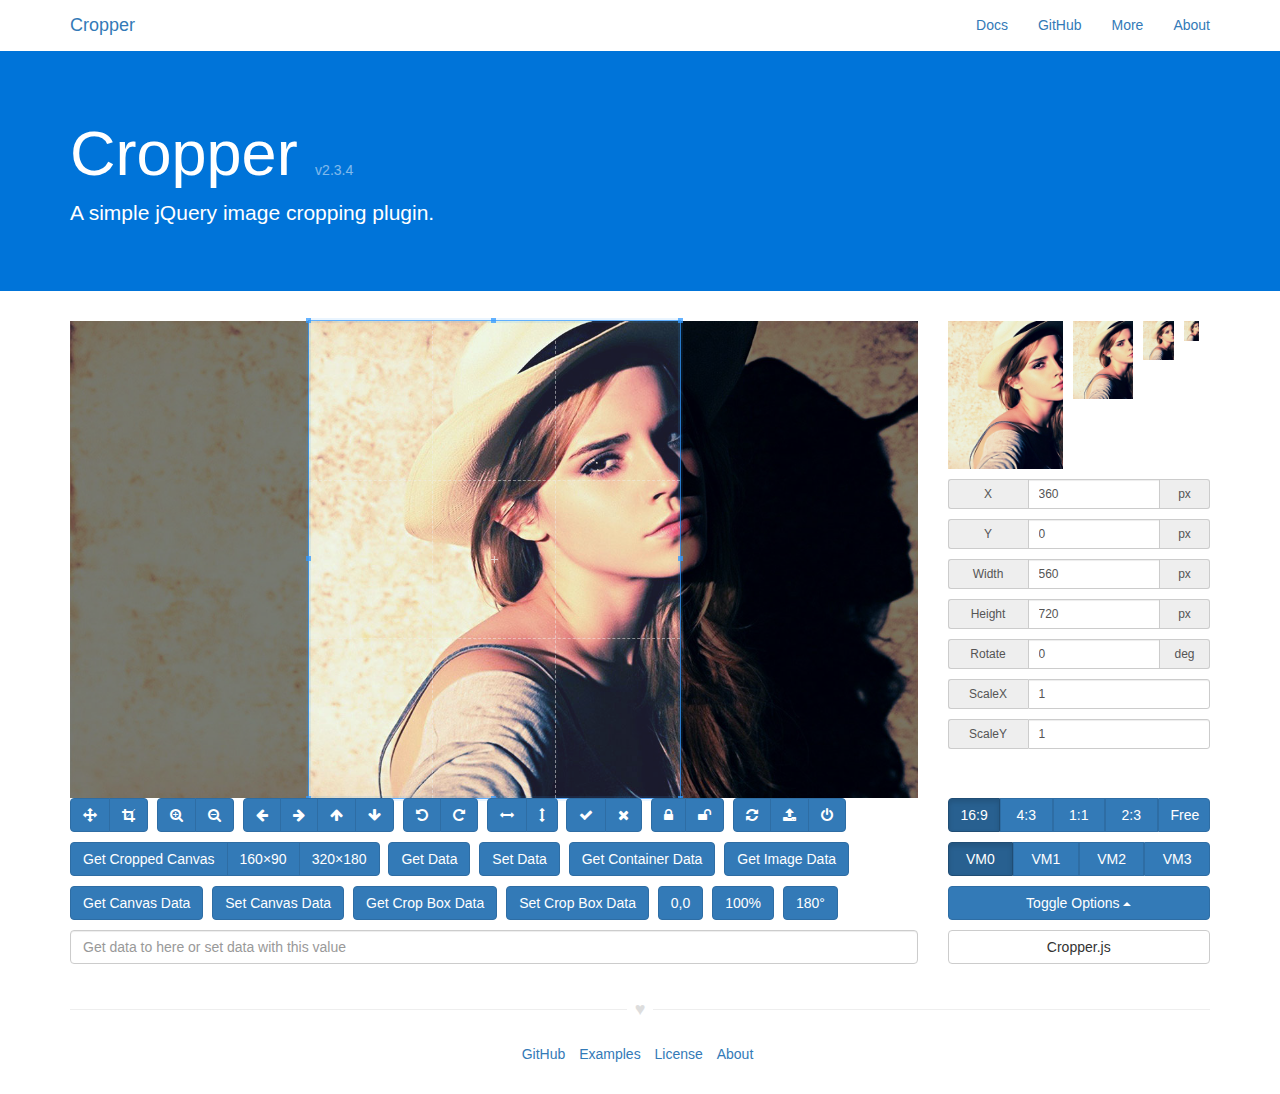
<file: Work/project-mycare/code_backup/MC-128 photo upload/cropper v2.3.4/index.html>
<!DOCTYPE html>
<html lang="en">
<head>
  <meta charset="utf-8">
  <meta http-equiv="x-ua-compatible" content="ie=edge">
  <meta name="viewport" content="width=device-width, initial-scale=1">
  <meta name="description" content="A simple jQuery image cropping plugin.">
  <meta name="keywords" content="HTML, CSS, JS, JavaScript, jQuery plugin, image cropping, image crop, image move, image zoom, image rotate, image scale, front-end, frontend, web development">
  <meta name="author" content="Fengyuan Chen">
  <title>Cropper</title>
  <link rel="stylesheet" href="https://maxcdn.bootstrapcdn.com/font-awesome/4.6.3/css/font-awesome.min.css">
  <link rel="stylesheet" href="https://maxcdn.bootstrapcdn.com/bootstrap/3.3.7/css/bootstrap.min.css">
  <link rel="stylesheet" href="css/cropper.min.css">
  <link rel="stylesheet" href="css/main.css">

  <!-- HTML5 shim and Respond.js for IE8 support of HTML5 elements and media queries -->
  <!--[if lt IE 9]>
    <script src="https://oss.maxcdn.com/html5shiv/3.7.2/html5shiv.min.js"></script>
    <script src="https://oss.maxcdn.com/respond/1.4.2/respond.min.js"></script>
  <![endif]-->
</head>
<body>
  <!--[if lt IE 8]>
    <p class="browserupgrade">You are using an <strong>outdated</strong> browser. Please <a href="http://browsehappy.com/">upgrade your browser</a> to improve your experience.</p>
  <![endif]-->

  <!-- Header -->
  <header class="navbar navbar-static-top docs-header" id="top">
    <div class="container">
      <div class="navbar-header">
        <button type="button" class="navbar-toggle" data-target="#navbar-collapse" data-toggle="collapse">
          <span class="sr-only">Toggle navigation</span>
          <span class="icon-bar"></span>
          <span class="icon-bar"></span>
          <span class="icon-bar"></span>
        </button>
        <a class="navbar-brand" href="./">Cropper</a>
      </div>
      <nav class="collapse navbar-collapse" id="navbar-collapse" role="navigation">
        <ul class="nav navbar-nav navbar-right">
          <li><a href="https://github.com/fengyuanchen/cropper/tree/v2.3.4/README.md">Docs</a></li>
          <li><a href="https://github.com/fengyuanchen/cropper">GitHub</a></li>
          <li><a href="https://fengyuanchen.github.io/">More</a></li>
          <li><a href="http://chenfengyuan.com">About</a></li>
        </ul>
      </nav>
    </div>
  </header>

  <!-- Jumbotron -->
  <div class="jumbotron docs-jumbotron">
    <div class="container">
      <h1>Cropper <small class="version">v2.3.4</small></h1>
      <p class="lead">A simple jQuery image cropping plugin.</p>
    </div>
  </div>

  <!-- Content -->
  <div class="container">
    <div class="row">
      <div class="col-md-9">
        <!-- <h3>Demo:</h3> -->
        <div id="img-container" class="img-container" >
          <img id="image" src="img/picture.jpg" alt="Picture" >
        </div>
      </div>
      <div class="col-md-3">
        <!-- <h3>Preview:</h3> -->
        <div class="docs-preview clearfix">
          <div class="img-preview preview-lg"></div>
          <div class="img-preview preview-md"></div>
          <div class="img-preview preview-sm"></div>
          <div class="img-preview preview-xs"></div>
        </div>

        <!-- <h3>Data:</h3> -->
        <div class="docs-data">
          <div class="input-group input-group-sm">
            <label class="input-group-addon" for="dataX">X</label>
            <input type="text" class="form-control" id="dataX" placeholder="x">
            <span class="input-group-addon">px</span>
          </div>
          <div class="input-group input-group-sm">
            <label class="input-group-addon" for="dataY">Y</label>
            <input type="text" class="form-control" id="dataY" placeholder="y">
            <span class="input-group-addon">px</span>
          </div>
          <div class="input-group input-group-sm">
            <label class="input-group-addon" for="dataWidth">Width</label>
            <input type="text" class="form-control" id="dataWidth" placeholder="width">
            <span class="input-group-addon">px</span>
          </div>
          <div class="input-group input-group-sm">
            <label class="input-group-addon" for="dataHeight">Height</label>
            <input type="text" class="form-control" id="dataHeight" placeholder="height">
            <span class="input-group-addon">px</span>
          </div>
          <div class="input-group input-group-sm">
            <label class="input-group-addon" for="dataRotate">Rotate</label>
            <input type="text" class="form-control" id="dataRotate" placeholder="rotate">
            <span class="input-group-addon">deg</span>
          </div>
          <div class="input-group input-group-sm">
            <label class="input-group-addon" for="dataScaleX">ScaleX</label>
            <input type="text" class="form-control" id="dataScaleX" placeholder="scaleX">
          </div>
          <div class="input-group input-group-sm">
            <label class="input-group-addon" for="dataScaleY">ScaleY</label>
            <input type="text" class="form-control" id="dataScaleY" placeholder="scaleY">
          </div>
        </div>
      </div>
    </div>
    <div class="row">
      <div class="col-md-9 docs-buttons">
        <!-- <h3>Toolbar:</h3> -->
        <div class="btn-group">
          <button type="button" class="btn btn-primary" data-method="setDragMode" data-option="move" title="Move">
            <span class="docs-tooltip" data-toggle="tooltip" title="$().cropper(&quot;setDragMode&quot;, &quot;move&quot;)">
              <span class="fa fa-arrows"></span>
            </span>
          </button>
          <button type="button" class="btn btn-primary" data-method="setDragMode" data-option="crop" title="Crop">
            <span class="docs-tooltip" data-toggle="tooltip" title="$().cropper(&quot;setDragMode&quot;, &quot;crop&quot;)">
              <span class="fa fa-crop"></span>
            </span>
          </button>
        </div>

        <div class="btn-group">
          <button type="button" class="btn btn-primary" data-method="zoom" data-option="0.1" title="Zoom In">
            <span class="docs-tooltip" data-toggle="tooltip" title="$().cropper(&quot;zoom&quot;, 0.1)">
              <span class="fa fa-search-plus"></span>
            </span>
          </button>
          <button type="button" class="btn btn-primary" data-method="zoom" data-option="-0.1" title="Zoom Out">
            <span class="docs-tooltip" data-toggle="tooltip" title="$().cropper(&quot;zoom&quot;, -0.1)">
              <span class="fa fa-search-minus"></span>
            </span>
          </button>
        </div>

        <div class="btn-group">
          <button type="button" class="btn btn-primary" data-method="move" data-option="-10" data-second-option="0" title="Move Left">
            <span class="docs-tooltip" data-toggle="tooltip" title="$().cropper(&quot;move&quot;, -10, 0)">
              <span class="fa fa-arrow-left"></span>
            </span>
          </button>
          <button type="button" class="btn btn-primary" data-method="move" data-option="10" data-second-option="0" title="Move Right">
            <span class="docs-tooltip" data-toggle="tooltip" title="$().cropper(&quot;move&quot;, 10, 0)">
              <span class="fa fa-arrow-right"></span>
            </span>
          </button>
          <button type="button" class="btn btn-primary" data-method="move" data-option="0" data-second-option="-10" title="Move Up">
            <span class="docs-tooltip" data-toggle="tooltip" title="$().cropper(&quot;move&quot;, 0, -10)">
              <span class="fa fa-arrow-up"></span>
            </span>
          </button>
          <button type="button" class="btn btn-primary" data-method="move" data-option="0" data-second-option="10" title="Move Down">
            <span class="docs-tooltip" data-toggle="tooltip" title="$().cropper(&quot;move&quot;, 0, 10)">
              <span class="fa fa-arrow-down"></span>
            </span>
          </button>
        </div>

        <div class="btn-group">
          <button type="button" class="btn btn-primary" data-method="rotate" data-option="-45" title="Rotate Left">
            <span class="docs-tooltip" data-toggle="tooltip" title="$().cropper(&quot;rotate&quot;, -45)">
              <span class="fa fa-rotate-left"></span>
            </span>
          </button>
          <button type="button" class="btn btn-primary" data-method="rotate" data-option="45" title="Rotate Right">
            <span class="docs-tooltip" data-toggle="tooltip" title="$().cropper(&quot;rotate&quot;, 45)">
              <span class="fa fa-rotate-right"></span>
            </span>
          </button>
        </div>

        <div class="btn-group">
          <button type="button" class="btn btn-primary" data-method="scaleX" data-option="-1" title="Flip Horizontal">
            <span class="docs-tooltip" data-toggle="tooltip" title="$().cropper(&quot;scaleX&quot;, -1)">
              <span class="fa fa-arrows-h"></span>
            </span>
          </button>
          <button type="button" class="btn btn-primary" data-method="scaleY" data-option="-1" title="Flip Vertical">
            <span class="docs-tooltip" data-toggle="tooltip" title="$().cropper(&quot;scaleY&quot;, -1)">
              <span class="fa fa-arrows-v"></span>
            </span>
          </button>
        </div>

        <div class="btn-group">
          <button type="button" class="btn btn-primary" data-method="crop" title="Crop">
            <span class="docs-tooltip" data-toggle="tooltip" title="$().cropper(&quot;crop&quot;)">
              <span class="fa fa-check"></span>
            </span>
          </button>
          <button type="button" class="btn btn-primary" data-method="clear" title="Clear">
            <span class="docs-tooltip" data-toggle="tooltip" title="$().cropper(&quot;clear&quot;)">
              <span class="fa fa-remove"></span>
            </span>
          </button>
        </div>

        <div class="btn-group">
          <button type="button" class="btn btn-primary" data-method="disable" title="Disable">
            <span class="docs-tooltip" data-toggle="tooltip" title="$().cropper(&quot;disable&quot;)">
              <span class="fa fa-lock"></span>
            </span>
          </button>
          <button type="button" class="btn btn-primary" data-method="enable" title="Enable">
            <span class="docs-tooltip" data-toggle="tooltip" title="$().cropper(&quot;enable&quot;)">
              <span class="fa fa-unlock"></span>
            </span>
          </button>
        </div>

        <div class="btn-group">
          <button type="button" class="btn btn-primary" data-method="reset" title="Reset">
            <span class="docs-tooltip" data-toggle="tooltip" title="$().cropper(&quot;reset&quot;)">
              <span class="fa fa-refresh"></span>
            </span>
          </button>
          <label class="btn btn-primary btn-upload" for="inputImage" title="Upload image file">
            <input type="file" class="sr-only" id="inputImage" name="file" accept=".jpg,.jpeg,.png,.gif,.bmp,.tiff">
            <span class="docs-tooltip" data-toggle="tooltip" title="Import image with Blob URLs">
              <span class="fa fa-upload"></span>
            </span>
          </label>
          <button type="button" class="btn btn-primary" data-method="destroy" title="Destroy">
            <span class="docs-tooltip" data-toggle="tooltip" title="$().cropper(&quot;destroy&quot;)">
              <span class="fa fa-power-off"></span>
            </span>
          </button>
        </div>

        <div class="btn-group btn-group-crop">
          <button type="button" class="btn btn-primary" data-method="getCroppedCanvas">
            <span class="docs-tooltip" data-toggle="tooltip" title="$().cropper(&quot;getCroppedCanvas&quot;)">
              Get Cropped Canvas
            </span>
          </button>
          <button type="button" class="btn btn-primary" data-method="getCroppedCanvas" data-option="{ &quot;width&quot;: 160, &quot;height&quot;: 90 }">
            <span class="docs-tooltip" data-toggle="tooltip" title="$().cropper(&quot;getCroppedCanvas&quot;, { width: 160, height: 90 })">
              160&times;90
            </span>
          </button>
          <button type="button" class="btn btn-primary" data-method="getCroppedCanvas" data-option="{ &quot;width&quot;: 320, &quot;height&quot;: 180 }">
            <span class="docs-tooltip" data-toggle="tooltip" title="$().cropper(&quot;getCroppedCanvas&quot;, { width: 320, height: 180 })">
              320&times;180
            </span>
          </button>
        </div>

        <!-- Show the cropped image in modal -->
        <div class="modal fade docs-cropped" id="getCroppedCanvasModal" aria-hidden="true" aria-labelledby="getCroppedCanvasTitle" role="dialog" tabindex="-1">
          <div class="modal-dialog">
            <div class="modal-content">
              <div class="modal-header">
                <button type="button" class="close" data-dismiss="modal" aria-hidden="true">&times;</button>
                <h4 class="modal-title" id="getCroppedCanvasTitle">Cropped</h4>
              </div>
              <div class="modal-body"></div>
              <div class="modal-footer">
                <button type="button" class="btn btn-default" data-dismiss="modal">Close</button>
                <a class="btn btn-primary" id="download" href="javascript:void(0);" download="cropped.jpg">Download</a>
              </div>
            </div>
          </div>
        </div><!-- /.modal -->

        <button type="button" class="btn btn-primary" data-method="getData" data-option data-target="#putData">
          <span class="docs-tooltip" data-toggle="tooltip" title="$().cropper(&quot;getData&quot;)">
            Get Data
          </span>
        </button>
        <button type="button" class="btn btn-primary" data-method="setData" data-target="#putData">
          <span class="docs-tooltip" data-toggle="tooltip" title="$().cropper(&quot;setData&quot;, data)">
            Set Data
          </span>
        </button>
        <button type="button" class="btn btn-primary" data-method="getContainerData" data-option data-target="#putData">
          <span class="docs-tooltip" data-toggle="tooltip" title="$().cropper(&quot;getContainerData&quot;)">
            Get Container Data
          </span>
        </button>
        <button type="button" class="btn btn-primary" data-method="getImageData" data-option data-target="#putData">
          <span class="docs-tooltip" data-toggle="tooltip" title="$().cropper(&quot;getImageData&quot;)">
            Get Image Data
          </span>
        </button>
        <button type="button" class="btn btn-primary" data-method="getCanvasData" data-option data-target="#putData">
          <span class="docs-tooltip" data-toggle="tooltip" title="$().cropper(&quot;getCanvasData&quot;)">
            Get Canvas Data
          </span>
        </button>
        <button type="button" class="btn btn-primary" data-method="setCanvasData" data-target="#putData">
          <span class="docs-tooltip" data-toggle="tooltip" title="$().cropper(&quot;setCanvasData&quot;, data)">
            Set Canvas Data
          </span>
        </button>
        <button type="button" class="btn btn-primary" data-method="getCropBoxData" data-option data-target="#putData">
          <span class="docs-tooltip" data-toggle="tooltip" title="$().cropper(&quot;getCropBoxData&quot;)">
            Get Crop Box Data
          </span>
        </button>
        <button type="button" class="btn btn-primary" data-method="setCropBoxData" data-target="#putData">
          <span class="docs-tooltip" data-toggle="tooltip" title="$().cropper(&quot;setCropBoxData&quot;, data)">
            Set Crop Box Data
          </span>
        </button>
        <button type="button" class="btn btn-primary" data-method="moveTo" data-option="0">
          <span class="docs-tooltip" data-toggle="tooltip" title="cropper.moveTo(0)">
            0,0
          </span>
        </button>
        <button type="button" class="btn btn-primary" data-method="zoomTo" data-option="1">
          <span class="docs-tooltip" data-toggle="tooltip" title="cropper.zoomTo(1)">
            100%
          </span>
        </button>
        <button type="button" class="btn btn-primary" data-method="rotateTo" data-option="180">
          <span class="docs-tooltip" data-toggle="tooltip" title="cropper.rotateTo(180)">
            180°
          </span>
        </button>
        <input type="text" class="form-control" id="putData" placeholder="Get data to here or set data with this value">
      </div><!-- /.docs-buttons -->

      <div class="col-md-3 docs-toggles">
        <!-- <h3>Toggles:</h3> -->
        <div class="btn-group btn-group-justified" data-toggle="buttons">
          <label class="btn btn-primary active">
            <input type="radio" class="sr-only" id="aspectRatio0" name="aspectRatio" value="1.7777777777777777">
            <span class="docs-tooltip" data-toggle="tooltip" title="aspectRatio: 16 / 9">
              16:9
            </span>
          </label>
          <label class="btn btn-primary">
            <input type="radio" class="sr-only" id="aspectRatio1" name="aspectRatio" value="1.3333333333333333">
            <span class="docs-tooltip" data-toggle="tooltip" title="aspectRatio: 4 / 3">
              4:3
            </span>
          </label>
          <label class="btn btn-primary">
            <input type="radio" class="sr-only" id="aspectRatio2" name="aspectRatio" value="1">
            <span class="docs-tooltip" data-toggle="tooltip" title="aspectRatio: 1 / 1">
              1:1
            </span>
          </label>
          <label class="btn btn-primary">
            <input type="radio" class="sr-only" id="aspectRatio3" name="aspectRatio" value="0.6666666666666666">
            <span class="docs-tooltip" data-toggle="tooltip" title="aspectRatio: 2 / 3">
              2:3
            </span>
          </label>
          <label class="btn btn-primary">
            <input type="radio" class="sr-only" id="aspectRatio4" name="aspectRatio" value="NaN">
            <span class="docs-tooltip" data-toggle="tooltip" title="aspectRatio: NaN">
              Free
            </span>
          </label>
        </div>

        <div class="btn-group btn-group-justified" data-toggle="buttons">
          <label class="btn btn-primary active">
            <input type="radio" class="sr-only" id="viewMode0" name="viewMode" value="0" checked>
            <span class="docs-tooltip" data-toggle="tooltip" title="View Mode 0">
              VM0
            </span>
          </label>
          <label class="btn btn-primary">
            <input type="radio" class="sr-only" id="viewMode1" name="viewMode" value="1">
            <span class="docs-tooltip" data-toggle="tooltip" title="View Mode 1">
              VM1
            </span>
          </label>
          <label class="btn btn-primary">
            <input type="radio" class="sr-only" id="viewMode2" name="viewMode" value="2">
            <span class="docs-tooltip" data-toggle="tooltip" title="View Mode 2">
              VM2
            </span>
          </label>
          <label class="btn btn-primary">
            <input type="radio" class="sr-only" id="viewMode3" name="viewMode" value="3">
            <span class="docs-tooltip" data-toggle="tooltip" title="View Mode 3">
              VM3
            </span>
          </label>
        </div>

        <div class="dropdown dropup docs-options">
          <button type="button" class="btn btn-primary btn-block dropdown-toggle" id="toggleOptions" data-toggle="dropdown" aria-expanded="true">
            Toggle Options
            <span class="caret"></span>
          </button>
          <ul class="dropdown-menu" aria-labelledby="toggleOptions" role="menu">
            <li role="presentation">
              <label class="checkbox-inline">
                <input type="checkbox" name="responsive" checked>
                responsive
              </label>
            </li>
            <li role="presentation">
              <label class="checkbox-inline">
                <input type="checkbox" name="restore" checked>
                restore
              </label>
            </li>
            <li role="presentation">
              <label class="checkbox-inline">
                <input type="checkbox" name="checkCrossOrigin" checked>
                checkCrossOrigin
              </label>
            </li>
            <li role="presentation">
              <label class="checkbox-inline">
                <input type="checkbox" name="checkOrientation" checked>
                checkOrientation
              </label>
            </li>

            <li role="presentation">
              <label class="checkbox-inline">
                <input type="checkbox" name="modal" checked>
                modal
              </label>
            </li>
            <li role="presentation">
              <label class="checkbox-inline">
                <input type="checkbox" name="guides" checked>
                guides
              </label>
            </li>
            <li role="presentation">
              <label class="checkbox-inline">
                <input type="checkbox" name="center" checked>
                center
              </label>
            </li>
            <li role="presentation">
              <label class="checkbox-inline">
                <input type="checkbox" name="highlight" checked>
                highlight
              </label>
            </li>
            <li role="presentation">
              <label class="checkbox-inline">
                <input type="checkbox" name="background" checked>
                background
              </label>
            </li>

            <li role="presentation">
              <label class="checkbox-inline">
                <input type="checkbox" name="autoCrop" checked>
                autoCrop
              </label>
            </li>
            <li role="presentation">
              <label class="checkbox-inline">
                <input type="checkbox" name="movable" checked>
                movable
              </label>
            </li>
            <li role="presentation">
              <label class="checkbox-inline">
                <input type="checkbox" name="rotatable" checked>
                rotatable
              </label>
            </li>
            <li role="presentation">
              <label class="checkbox-inline">
                <input type="checkbox" name="scalable" checked>
                scalable
              </label>
            </li>
            <li role="presentation">
              <label class="checkbox-inline">
                <input type="checkbox" name="zoomable" checked>
                zoomable
              </label>
            </li>
            <li role="presentation">
              <label class="checkbox-inline">
                <input type="checkbox" name="zoomOnTouch" checked>
                zoomOnTouch
              </label>
            </li>
            <li role="presentation">
              <label class="checkbox-inline">
                <input type="checkbox" name="zoomOnWheel" checked>
                zoomOnWheel
              </label>
            </li>
            <li role="presentation">
              <label class="checkbox-inline">
                <input type="checkbox" name="cropBoxMovable" checked>
                cropBoxMovable
              </label>
            </li>
            <li role="presentation">
              <label class="checkbox-inline">
                <input type="checkbox" name="cropBoxResizable" checked>
                cropBoxResizable
              </label>
            </li>
            <li role="presentation">
              <label class="checkbox-inline">
                <input type="checkbox" name="toggleDragModeOnDblclick" checked>
                toggleDragModeOnDblclick
              </label>
            </li>
          </ul>
        </div><!-- /.dropdown -->

        <a class="btn btn-default btn-block" data-toggle="tooltip" href="https://fengyuanchen.github.io/cropperjs" title="Cropper without jQuery">Cropper.js</a>

      </div><!-- /.docs-toggles -->
    </div>
  </div>




  <!--Option 1 (form post): -->
  <form method="post" id="upload_form" action="http://54.250.167.66/mycare/public/admission/test_upload" enctype="multipart/form-data">
    <input type="hidden" id="upload_hidden" name="croppedImage" />
  </form>





  <!-- Footer -->
  <footer class="docs-footer">
    <div class="container">
      <p class="heart"></p>
      <ul class="list-inline links">
        <li><a href="https://github.com/fengyuanchen/cropper">GitHub</a></li>
        <li><a href="https://github.com/fengyuanchen/cropper/tree/master/examples">Examples</a></li>
        <li><a href="https://github.com/fengyuanchen/cropper/blob/master/LICENSE">License</a></li>
        <li><a href="http://chenfengyuan.com">About</a></li>
      </ul>
    </div>
  </footer>

  <!-- Scripts -->
  <script src="https://code.jquery.com/jquery-1.12.4.min.js"></script>
  <script src="https://maxcdn.bootstrapcdn.com/bootstrap/3.3.7/js/bootstrap.min.js"></script>
  <script src="https://fengyuanchen.github.io/js/common.js"></script>
  <script src="js/cropper.min.js"></script>
  <script src="js/main.js"></script>
</body>
</html>
</file>
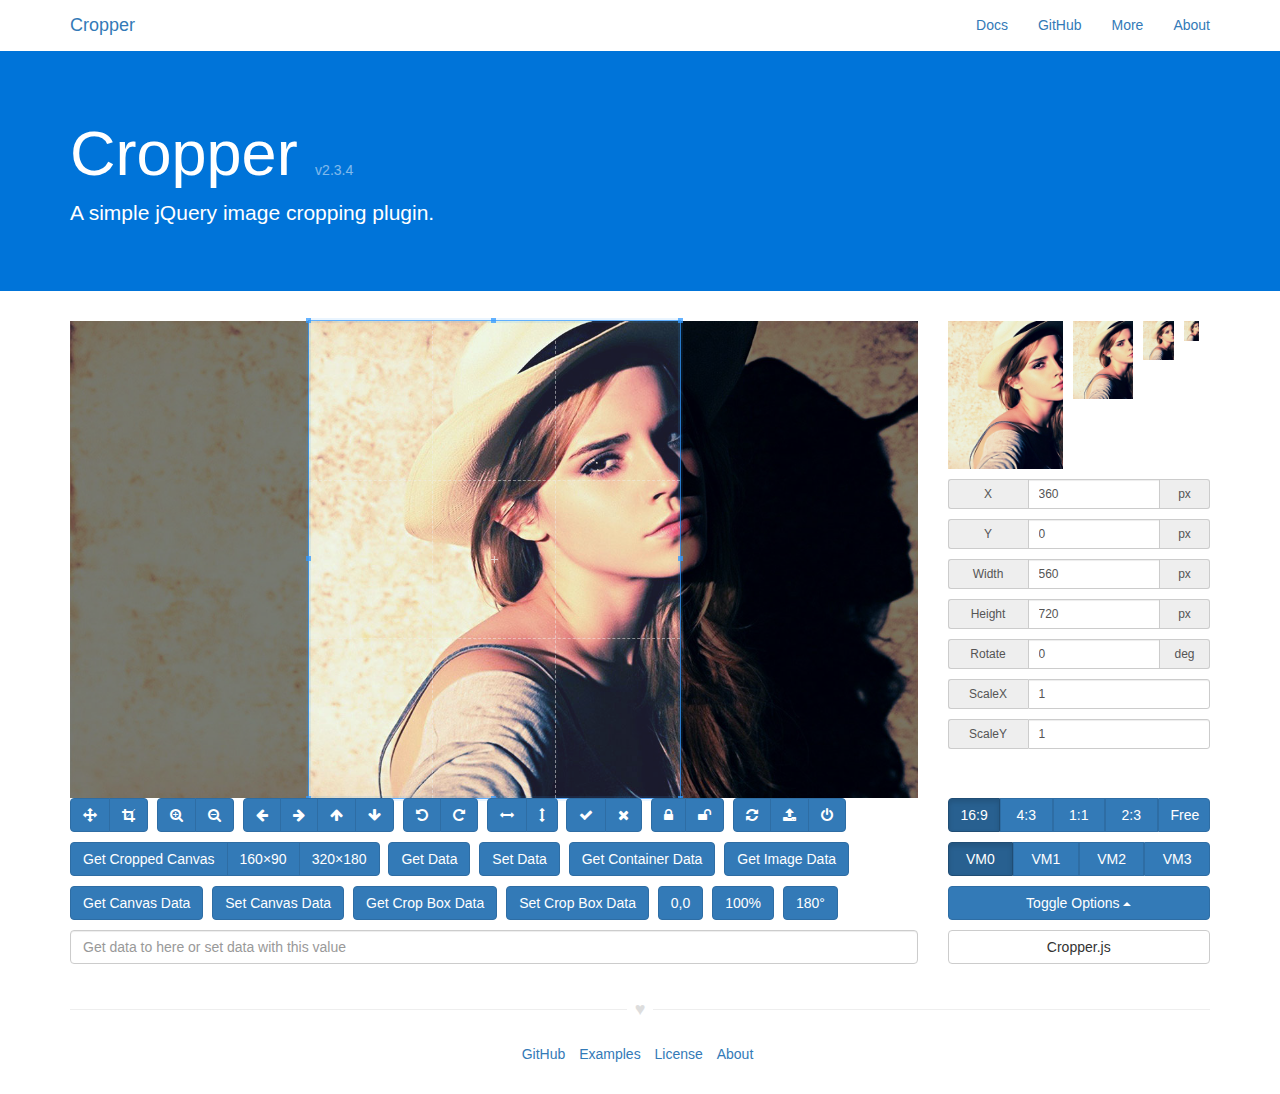
<file: Work/project-mycare/code_backup/MC-128 photo upload/Add to View/test_cropper/index.html>
<!DOCTYPE html>
<html lang="en">
<head>
  <meta charset="utf-8">
  <meta http-equiv="x-ua-compatible" content="ie=edge">
  <meta name="viewport" content="width=device-width, initial-scale=1">
  <meta name="description" content="A simple jQuery image cropping plugin.">
  <meta name="keywords" content="HTML, CSS, JS, JavaScript, jQuery plugin, image cropping, image crop, image move, image zoom, image rotate, image scale, front-end, frontend, web development">
  <meta name="author" content="Fengyuan Chen">
  <title>Cropper</title>
  <link rel="stylesheet" href="https://maxcdn.bootstrapcdn.com/font-awesome/4.6.3/css/font-awesome.min.css">
  <link rel="stylesheet" href="https://maxcdn.bootstrapcdn.com/bootstrap/3.3.7/css/bootstrap.min.css">
  <link rel="stylesheet" href="css/cropper.min.css">
  <link rel="stylesheet" href="css/main.css">

  <!-- HTML5 shim and Respond.js for IE8 support of HTML5 elements and media queries -->
  <!--[if lt IE 9]>
    <script src="https://oss.maxcdn.com/html5shiv/3.7.2/html5shiv.min.js"></script>
    <script src="https://oss.maxcdn.com/respond/1.4.2/respond.min.js"></script>
  <![endif]-->
</head>
<body>
  <!--[if lt IE 8]>
    <p class="browserupgrade">You are using an <strong>outdated</strong> browser. Please <a href="http://browsehappy.com/">upgrade your browser</a> to improve your experience.</p>
  <![endif]-->

  <!-- Header -->
  <header class="navbar navbar-static-top docs-header" id="top">
    <div class="container">
      <div class="navbar-header">
        <button type="button" class="navbar-toggle" data-target="#navbar-collapse" data-toggle="collapse">
          <span class="sr-only">Toggle navigation</span>
          <span class="icon-bar"></span>
          <span class="icon-bar"></span>
          <span class="icon-bar"></span>
        </button>
        <a class="navbar-brand" href="./">Cropper</a>
      </div>
      <nav class="collapse navbar-collapse" id="navbar-collapse" role="navigation">
        <ul class="nav navbar-nav navbar-right">
          <li><a href="https://github.com/fengyuanchen/cropper/tree/v2.3.4/README.md">Docs</a></li>
          <li><a href="https://github.com/fengyuanchen/cropper">GitHub</a></li>
          <li><a href="https://fengyuanchen.github.io/">More</a></li>
          <li><a href="http://chenfengyuan.com">About</a></li>
        </ul>
      </nav>
    </div>
  </header>

  <!-- Jumbotron -->
  <div class="jumbotron docs-jumbotron">
    <div class="container">
      <h1>Cropper <small class="version">v2.3.4</small></h1>
      <p class="lead">A simple jQuery image cropping plugin.</p>
    </div>
  </div>

  <!-- Content -->
  <div class="container">
    <div class="row">
      <div class="col-md-9">
        <!-- <h3>Demo:</h3> -->
        <div id="img-container" class="img-container" >
          <img id="image" src="img/picture.jpg" alt="Picture" >
        </div>
      </div>
      <div class="col-md-3">
        <!-- <h3>Preview:</h3> -->
        <div class="docs-preview clearfix">
          <div class="img-preview preview-lg"></div>
          <div class="img-preview preview-md"></div>
          <div class="img-preview preview-sm"></div>
          <div class="img-preview preview-xs"></div>
        </div>

        <!-- <h3>Data:</h3> -->
        <div class="docs-data">
          <div class="input-group input-group-sm">
            <label class="input-group-addon" for="dataX">X</label>
            <input type="text" class="form-control" id="dataX" placeholder="x">
            <span class="input-group-addon">px</span>
          </div>
          <div class="input-group input-group-sm">
            <label class="input-group-addon" for="dataY">Y</label>
            <input type="text" class="form-control" id="dataY" placeholder="y">
            <span class="input-group-addon">px</span>
          </div>
          <div class="input-group input-group-sm">
            <label class="input-group-addon" for="dataWidth">Width</label>
            <input type="text" class="form-control" id="dataWidth" placeholder="width">
            <span class="input-group-addon">px</span>
          </div>
          <div class="input-group input-group-sm">
            <label class="input-group-addon" for="dataHeight">Height</label>
            <input type="text" class="form-control" id="dataHeight" placeholder="height">
            <span class="input-group-addon">px</span>
          </div>
          <div class="input-group input-group-sm">
            <label class="input-group-addon" for="dataRotate">Rotate</label>
            <input type="text" class="form-control" id="dataRotate" placeholder="rotate">
            <span class="input-group-addon">deg</span>
          </div>
          <div class="input-group input-group-sm">
            <label class="input-group-addon" for="dataScaleX">ScaleX</label>
            <input type="text" class="form-control" id="dataScaleX" placeholder="scaleX">
          </div>
          <div class="input-group input-group-sm">
            <label class="input-group-addon" for="dataScaleY">ScaleY</label>
            <input type="text" class="form-control" id="dataScaleY" placeholder="scaleY">
          </div>
        </div>
      </div>
    </div>
    <div class="row">
      <div class="col-md-9 docs-buttons">
        <!-- <h3>Toolbar:</h3> -->
        <div class="btn-group">
          <button type="button" class="btn btn-primary" data-method="setDragMode" data-option="move" title="Move">
            <span class="docs-tooltip" data-toggle="tooltip" title="$().cropper(&quot;setDragMode&quot;, &quot;move&quot;)">
              <span class="fa fa-arrows"></span>
            </span>
          </button>
          <button type="button" class="btn btn-primary" data-method="setDragMode" data-option="crop" title="Crop">
            <span class="docs-tooltip" data-toggle="tooltip" title="$().cropper(&quot;setDragMode&quot;, &quot;crop&quot;)">
              <span class="fa fa-crop"></span>
            </span>
          </button>
        </div>

        <div class="btn-group">
          <button type="button" class="btn btn-primary" data-method="zoom" data-option="0.1" title="Zoom In">
            <span class="docs-tooltip" data-toggle="tooltip" title="$().cropper(&quot;zoom&quot;, 0.1)">
              <span class="fa fa-search-plus"></span>
            </span>
          </button>
          <button type="button" class="btn btn-primary" data-method="zoom" data-option="-0.1" title="Zoom Out">
            <span class="docs-tooltip" data-toggle="tooltip" title="$().cropper(&quot;zoom&quot;, -0.1)">
              <span class="fa fa-search-minus"></span>
            </span>
          </button>
        </div>

        <div class="btn-group">
          <button type="button" class="btn btn-primary" data-method="move" data-option="-10" data-second-option="0" title="Move Left">
            <span class="docs-tooltip" data-toggle="tooltip" title="$().cropper(&quot;move&quot;, -10, 0)">
              <span class="fa fa-arrow-left"></span>
            </span>
          </button>
          <button type="button" class="btn btn-primary" data-method="move" data-option="10" data-second-option="0" title="Move Right">
            <span class="docs-tooltip" data-toggle="tooltip" title="$().cropper(&quot;move&quot;, 10, 0)">
              <span class="fa fa-arrow-right"></span>
            </span>
          </button>
          <button type="button" class="btn btn-primary" data-method="move" data-option="0" data-second-option="-10" title="Move Up">
            <span class="docs-tooltip" data-toggle="tooltip" title="$().cropper(&quot;move&quot;, 0, -10)">
              <span class="fa fa-arrow-up"></span>
            </span>
          </button>
          <button type="button" class="btn btn-primary" data-method="move" data-option="0" data-second-option="10" title="Move Down">
            <span class="docs-tooltip" data-toggle="tooltip" title="$().cropper(&quot;move&quot;, 0, 10)">
              <span class="fa fa-arrow-down"></span>
            </span>
          </button>
        </div>

        <div class="btn-group">
          <button type="button" class="btn btn-primary" data-method="rotate" data-option="-45" title="Rotate Left">
            <span class="docs-tooltip" data-toggle="tooltip" title="$().cropper(&quot;rotate&quot;, -45)">
              <span class="fa fa-rotate-left"></span>
            </span>
          </button>
          <button type="button" class="btn btn-primary" data-method="rotate" data-option="45" title="Rotate Right">
            <span class="docs-tooltip" data-toggle="tooltip" title="$().cropper(&quot;rotate&quot;, 45)">
              <span class="fa fa-rotate-right"></span>
            </span>
          </button>
        </div>

        <div class="btn-group">
          <button type="button" class="btn btn-primary" data-method="scaleX" data-option="-1" title="Flip Horizontal">
            <span class="docs-tooltip" data-toggle="tooltip" title="$().cropper(&quot;scaleX&quot;, -1)">
              <span class="fa fa-arrows-h"></span>
            </span>
          </button>
          <button type="button" class="btn btn-primary" data-method="scaleY" data-option="-1" title="Flip Vertical">
            <span class="docs-tooltip" data-toggle="tooltip" title="$().cropper(&quot;scaleY&quot;, -1)">
              <span class="fa fa-arrows-v"></span>
            </span>
          </button>
        </div>

        <div class="btn-group">
          <button type="button" class="btn btn-primary" data-method="crop" title="Crop">
            <span class="docs-tooltip" data-toggle="tooltip" title="$().cropper(&quot;crop&quot;)">
              <span class="fa fa-check"></span>
            </span>
          </button>
          <button type="button" class="btn btn-primary" data-method="clear" title="Clear">
            <span class="docs-tooltip" data-toggle="tooltip" title="$().cropper(&quot;clear&quot;)">
              <span class="fa fa-remove"></span>
            </span>
          </button>
        </div>

        <div class="btn-group">
          <button type="button" class="btn btn-primary" data-method="disable" title="Disable">
            <span class="docs-tooltip" data-toggle="tooltip" title="$().cropper(&quot;disable&quot;)">
              <span class="fa fa-lock"></span>
            </span>
          </button>
          <button type="button" class="btn btn-primary" data-method="enable" title="Enable">
            <span class="docs-tooltip" data-toggle="tooltip" title="$().cropper(&quot;enable&quot;)">
              <span class="fa fa-unlock"></span>
            </span>
          </button>
        </div>

        <div class="btn-group">
          <button type="button" class="btn btn-primary" data-method="reset" title="Reset">
            <span class="docs-tooltip" data-toggle="tooltip" title="$().cropper(&quot;reset&quot;)">
              <span class="fa fa-refresh"></span>
            </span>
          </button>
          <label class="btn btn-primary btn-upload" for="inputImage" title="Upload image file">
            <input type="file" class="sr-only" id="inputImage" name="file" accept=".jpg,.jpeg,.png,.gif,.bmp,.tiff">
            <span class="docs-tooltip" data-toggle="tooltip" title="Import image with Blob URLs">
              <span class="fa fa-upload"></span>
            </span>
          </label>
          <button type="button" class="btn btn-primary" data-method="destroy" title="Destroy">
            <span class="docs-tooltip" data-toggle="tooltip" title="$().cropper(&quot;destroy&quot;)">
              <span class="fa fa-power-off"></span>
            </span>
          </button>
        </div>

        <div class="btn-group btn-group-crop">
          <button type="button" class="btn btn-primary" data-method="getCroppedCanvas">
            <span class="docs-tooltip" data-toggle="tooltip" title="$().cropper(&quot;getCroppedCanvas&quot;)">
              Get Cropped Canvas
            </span>
          </button>
          <button type="button" class="btn btn-primary" data-method="getCroppedCanvas" data-option="{ &quot;width&quot;: 160, &quot;height&quot;: 90 }">
            <span class="docs-tooltip" data-toggle="tooltip" title="$().cropper(&quot;getCroppedCanvas&quot;, { width: 160, height: 90 })">
              160&times;90
            </span>
          </button>
          <button type="button" class="btn btn-primary" data-method="getCroppedCanvas" data-option="{ &quot;width&quot;: 320, &quot;height&quot;: 180 }">
            <span class="docs-tooltip" data-toggle="tooltip" title="$().cropper(&quot;getCroppedCanvas&quot;, { width: 320, height: 180 })">
              320&times;180
            </span>
          </button>
        </div>

        <!-- Show the cropped image in modal -->
        <div class="modal fade docs-cropped" id="getCroppedCanvasModal" aria-hidden="true" aria-labelledby="getCroppedCanvasTitle" role="dialog" tabindex="-1">
          <div class="modal-dialog">
            <div class="modal-content">
              <div class="modal-header">
                <button type="button" class="close" data-dismiss="modal" aria-hidden="true">&times;</button>
                <h4 class="modal-title" id="getCroppedCanvasTitle">Cropped</h4>
              </div>
              <div class="modal-body"></div>
              <div class="modal-footer">
                <button type="button" class="btn btn-default" data-dismiss="modal">Close</button>
                <a class="btn btn-primary" id="download" href="javascript:void(0);" download="cropped.jpg">Download</a>
              </div>
            </div>
          </div>
        </div><!-- /.modal -->





        <button type="button" class="btn btn-primary" data-method="getData" data-option data-target="#putData">
          <span class="docs-tooltip" data-toggle="tooltip" title="$().cropper(&quot;getData&quot;)">
            Get Data
          </span>
        </button>
        <button type="button" class="btn btn-primary" data-method="setData" data-target="#putData">
          <span class="docs-tooltip" data-toggle="tooltip" title="$().cropper(&quot;setData&quot;, data)">
            Set Data
          </span>
        </button>
        <button type="button" class="btn btn-primary" data-method="getContainerData" data-option data-target="#putData">
          <span class="docs-tooltip" data-toggle="tooltip" title="$().cropper(&quot;getContainerData&quot;)">
            Get Container Data
          </span>
        </button>
        <button type="button" class="btn btn-primary" data-method="getImageData" data-option data-target="#putData">
          <span class="docs-tooltip" data-toggle="tooltip" title="$().cropper(&quot;getImageData&quot;)">
            Get Image Data
          </span>
        </button>
        <button type="button" class="btn btn-primary" data-method="getCanvasData" data-option data-target="#putData">
          <span class="docs-tooltip" data-toggle="tooltip" title="$().cropper(&quot;getCanvasData&quot;)">
            Get Canvas Data
          </span>
        </button>
        <button type="button" class="btn btn-primary" data-method="setCanvasData" data-target="#putData">
          <span class="docs-tooltip" data-toggle="tooltip" title="$().cropper(&quot;setCanvasData&quot;, data)">
            Set Canvas Data
          </span>
        </button>
        <button type="button" class="btn btn-primary" data-method="getCropBoxData" data-option data-target="#putData">
          <span class="docs-tooltip" data-toggle="tooltip" title="$().cropper(&quot;getCropBoxData&quot;)">
            Get Crop Box Data
          </span>
        </button>
        <button type="button" class="btn btn-primary" data-method="setCropBoxData" data-target="#putData">
          <span class="docs-tooltip" data-toggle="tooltip" title="$().cropper(&quot;setCropBoxData&quot;, data)">
            Set Crop Box Data
          </span>
        </button>
        <button type="button" class="btn btn-primary" data-method="moveTo" data-option="0">
          <span class="docs-tooltip" data-toggle="tooltip" title="cropper.moveTo(0)">
            0,0
          </span>
        </button>
        <button type="button" class="btn btn-primary" data-method="zoomTo" data-option="1">
          <span class="docs-tooltip" data-toggle="tooltip" title="cropper.zoomTo(1)">
            100%
          </span>
        </button>
        <button type="button" class="btn btn-primary" data-method="rotateTo" data-option="180">
          <span class="docs-tooltip" data-toggle="tooltip" title="cropper.rotateTo(180)">
            180°
          </span>
        </button>
        <input type="text" class="form-control" id="putData" placeholder="Get data to here or set data with this value">
      </div><!-- /.docs-buttons -->

      <div class="col-md-3 docs-toggles">
        <!-- <h3>Toggles:</h3> -->
        <div class="btn-group btn-group-justified" data-toggle="buttons">
          <label class="btn btn-primary active">
            <input type="radio" class="sr-only" id="aspectRatio0" name="aspectRatio" value="1.7777777777777777">
            <span class="docs-tooltip" data-toggle="tooltip" title="aspectRatio: 16 / 9">
              16:9
            </span>
          </label>
          <label class="btn btn-primary">
            <input type="radio" class="sr-only" id="aspectRatio1" name="aspectRatio" value="1.3333333333333333">
            <span class="docs-tooltip" data-toggle="tooltip" title="aspectRatio: 4 / 3">
              4:3
            </span>
          </label>
          <label class="btn btn-primary">
            <input type="radio" class="sr-only" id="aspectRatio2" name="aspectRatio" value="1">
            <span class="docs-tooltip" data-toggle="tooltip" title="aspectRatio: 1 / 1">
              1:1
            </span>
          </label>
          <label class="btn btn-primary">
            <input type="radio" class="sr-only" id="aspectRatio3" name="aspectRatio" value="0.6666666666666666">
            <span class="docs-tooltip" data-toggle="tooltip" title="aspectRatio: 2 / 3">
              2:3
            </span>
          </label>
          <label class="btn btn-primary">
            <input type="radio" class="sr-only" id="aspectRatio4" name="aspectRatio" value="NaN">
            <span class="docs-tooltip" data-toggle="tooltip" title="aspectRatio: NaN">
              Free
            </span>
          </label>
        </div>

        <div class="btn-group btn-group-justified" data-toggle="buttons">
          <label class="btn btn-primary active">
            <input type="radio" class="sr-only" id="viewMode0" name="viewMode" value="0" checked>
            <span class="docs-tooltip" data-toggle="tooltip" title="View Mode 0">
              VM0
            </span>
          </label>
          <label class="btn btn-primary">
            <input type="radio" class="sr-only" id="viewMode1" name="viewMode" value="1">
            <span class="docs-tooltip" data-toggle="tooltip" title="View Mode 1">
              VM1
            </span>
          </label>
          <label class="btn btn-primary">
            <input type="radio" class="sr-only" id="viewMode2" name="viewMode" value="2">
            <span class="docs-tooltip" data-toggle="tooltip" title="View Mode 2">
              VM2
            </span>
          </label>
          <label class="btn btn-primary">
            <input type="radio" class="sr-only" id="viewMode3" name="viewMode" value="3">
            <span class="docs-tooltip" data-toggle="tooltip" title="View Mode 3">
              VM3
            </span>
          </label>
        </div>

        <div class="dropdown dropup docs-options">
          <button type="button" class="btn btn-primary btn-block dropdown-toggle" id="toggleOptions" data-toggle="dropdown" aria-expanded="true">
            Toggle Options
            <span class="caret"></span>
          </button>
          <ul class="dropdown-menu" aria-labelledby="toggleOptions" role="menu">
            <li role="presentation">
              <label class="checkbox-inline">
                <input type="checkbox" name="responsive" checked>
                responsive
              </label>
            </li>
            <li role="presentation">
              <label class="checkbox-inline">
                <input type="checkbox" name="restore" checked>
                restore
              </label>
            </li>
            <li role="presentation">
              <label class="checkbox-inline">
                <input type="checkbox" name="checkCrossOrigin" checked>
                checkCrossOrigin
              </label>
            </li>
            <li role="presentation">
              <label class="checkbox-inline">
                <input type="checkbox" name="checkOrientation" checked>
                checkOrientation
              </label>
            </li>

            <li role="presentation">
              <label class="checkbox-inline">
                <input type="checkbox" name="modal" checked>
                modal
              </label>
            </li>
            <li role="presentation">
              <label class="checkbox-inline">
                <input type="checkbox" name="guides" checked>
                guides
              </label>
            </li>
            <li role="presentation">
              <label class="checkbox-inline">
                <input type="checkbox" name="center" checked>
                center
              </label>
            </li>
            <li role="presentation">
              <label class="checkbox-inline">
                <input type="checkbox" name="highlight" checked>
                highlight
              </label>
            </li>
            <li role="presentation">
              <label class="checkbox-inline">
                <input type="checkbox" name="background" checked>
                background
              </label>
            </li>

            <li role="presentation">
              <label class="checkbox-inline">
                <input type="checkbox" name="autoCrop" checked>
                autoCrop
              </label>
            </li>
            <li role="presentation">
              <label class="checkbox-inline">
                <input type="checkbox" name="movable" checked>
                movable
              </label>
            </li>
            <li role="presentation">
              <label class="checkbox-inline">
                <input type="checkbox" name="rotatable" checked>
                rotatable
              </label>
            </li>
            <li role="presentation">
              <label class="checkbox-inline">
                <input type="checkbox" name="scalable" checked>
                scalable
              </label>
            </li>
            <li role="presentation">
              <label class="checkbox-inline">
                <input type="checkbox" name="zoomable" checked>
                zoomable
              </label>
            </li>
            <li role="presentation">
              <label class="checkbox-inline">
                <input type="checkbox" name="zoomOnTouch" checked>
                zoomOnTouch
              </label>
            </li>
            <li role="presentation">
              <label class="checkbox-inline">
                <input type="checkbox" name="zoomOnWheel" checked>
                zoomOnWheel
              </label>
            </li>
            <li role="presentation">
              <label class="checkbox-inline">
                <input type="checkbox" name="cropBoxMovable" checked>
                cropBoxMovable
              </label>
            </li>
            <li role="presentation">
              <label class="checkbox-inline">
                <input type="checkbox" name="cropBoxResizable" checked>
                cropBoxResizable
              </label>
            </li>
            <li role="presentation">
              <label class="checkbox-inline">
                <input type="checkbox" name="toggleDragModeOnDblclick" checked>
                toggleDragModeOnDblclick
              </label>
            </li>
          </ul>
        </div><!-- /.dropdown -->

        <a class="btn btn-default btn-block" data-toggle="tooltip" href="https://fengyuanchen.github.io/cropperjs" title="Cropper without jQuery">Cropper.js</a>

      </div><!-- /.docs-toggles -->
    </div>
  </div>




  <!--Option 1 (form post): -->
  <form method="post" id="upload_form" action="http://54.250.167.66/mycare/public/admission/test_upload" enctype="multipart/form-data">
    <input type="hidden" id="upload_hidden" name="croppedImage" />
  </form>





  <!-- Footer -->
  <footer class="docs-footer">
    <div class="container">
      <p class="heart"></p>
      <ul class="list-inline links">
        <li><a href="https://github.com/fengyuanchen/cropper">GitHub</a></li>
        <li><a href="https://github.com/fengyuanchen/cropper/tree/master/examples">Examples</a></li>
        <li><a href="https://github.com/fengyuanchen/cropper/blob/master/LICENSE">License</a></li>
        <li><a href="http://chenfengyuan.com">About</a></li>
      </ul>
    </div>
  </footer>

  <!-- Scripts -->
  <script src="https://code.jquery.com/jquery-1.12.4.min.js"></script>
  <script src="https://maxcdn.bootstrapcdn.com/bootstrap/3.3.7/js/bootstrap.min.js"></script>
  <script src="https://fengyuanchen.github.io/js/common.js"></script>
  <script src="js/cropper.min.js"></script>
  <script src="js/main.js"></script>
</body>
</html>
</file>
<file: Work/project-mycare/code_backup/MC-128 photo upload/cropper v2.3.4/css/main.css>
/* Basic */

body {
  margin: 0;
  overflow-x: hidden;
}

.browserupgrade {
  margin: 0;
  padding: .5em 1em;
  background-color: #fcfcfc;
  text-align: center;
}


/* Header */

.docs-header {
  margin-bottom: 0;
}

.navbar-toggle:hover,
.navbar-toggle:focus {
  border-color: #0074d9;
}

.navbar-toggle .icon-bar {
  background-color: #0074d9;
}


/* Jumbotron */

.docs-jumbotron {
  background-color: #0074d9;
  color: #fff;
}

.docs-jumbotron .version {
  font-size: 14px;
  color: #fff;
  filter: alpha(opacity=50);
  opacity: 0.5;
}


/* Content */

.img-container,
.img-preview {
  background-color: #f7f7f7;
  width: 100%;
  text-align: center;
}



.img-container {
  /*
  min-height: 200px;
  max-height: 516px;
  margin-bottom: 20px;
  */
}

@media (min-width: 768px) {
  .img-container {
    /*
    min-height: 516px;
    */
  }
}

.img-container > img {
  
  width: 100%;
  height: 100%;
  
}

.docs-preview {
  margin-right: -15px;
}

.img-preview {
  float: left;
  margin-right: 10px;
  margin-bottom: 10px;
  overflow: hidden;
}

.img-preview > img {
  max-width: 100%;
}

.preview-lg {
  width: 263px;
  height: 148px;
}

.preview-md {
  width: 139px;
  height: 78px;
}

.preview-sm {
  width: 69px;
  height: 39px;
}

.preview-xs {
  width: 35px;
  height: 20px;
  margin-right: 0;
}

.docs-data > .input-group {
  margin-bottom: 10px;
}

.docs-data > .input-group > label {
  min-width: 80px;
}

.docs-data > .input-group > span {
  min-width: 50px;
}

.docs-buttons > .btn,
.docs-buttons > .btn-group,
.docs-buttons > .form-control {
  margin-right: 5px;
  margin-bottom: 10px;
}

.docs-toggles > .btn,
.docs-toggles > .btn-group,
.docs-toggles > .dropdown {
  margin-bottom: 10px;
}

.docs-tooltip {
  display: block;
  margin: -6px -12px;
  padding: 6px 12px;
}

.docs-tooltip > .icon {
  margin: 0 -3px;
  vertical-align: top;
}

.tooltip-inner {
  white-space: normal;
}

.btn-upload .tooltip-inner,
.btn-toggle .tooltip-inner {
  white-space: nowrap;
}

.btn-toggle {
  padding: 6px;
}

.btn-toggle > .docs-tooltip {
  margin: -6px;
  padding: 6px;
}

@media (max-width: 400px) {
  .btn-group-crop {
    margin-right: -15px!important;
  }

  .btn-group-crop > .btn {
    padding-left: 5px;
    padding-right: 5px;
  }

  .btn-group-crop .docs-tooltip {
    margin-left: -5px;
    margin-right: -5px;
    padding-left: 5px;
    padding-right: 5px;
  }
}

.docs-options .dropdown-menu {
  width: 100%;
}

.docs-options .dropdown-menu > li {
  padding: 3px 20px;
}

.docs-options .dropdown-menu > li:hover {
  background-color: #f7f7f7;
}

.docs-options .dropdown-menu > li > label {
  display: block;
}

.docs-cropped .modal-body {
  text-align: center;
}

.docs-cropped .modal-body > img,
.docs-cropped .modal-body > canvas {
  max-width: 100%;
}

.docs-diagram .modal-dialog {
  max-width: 352px;
}


/* Footer */

.docs-footer {
  overflow: hidden;
}

.links {
  text-align: center;
  margin-bottom: 30px;
}

.heart {
  position: relative;
  display: block;
  width: 100%;
  height: 30px;
  margin-top: 20px;
  margin-bottom: 20px;
  color: #ddd;
  font-size: 18px;
  line-height: 30px;
  text-align: center;
}

.heart:hover {
  color: #ff4136;
}

.heart:before {
  position: absolute;
  top: 50%;
  right: 0;
  left: 0;
  display: block;
  height: 0;
  border-top: 1px solid #eee;
  content: " ";
}

.heart:after {
  position: relative;
  z-index: 1;
  padding-left: 8px;
  padding-right: 8px;
  background-color: #fff;
  content: "♥";
}
</file>
<file: Work/project-mycare/code_backup/MC-128 photo upload/Add to View/test_cropper/css/main.css>
/* Basic */

body {
  margin: 0;
  overflow-x: hidden;
}

.browserupgrade {
  margin: 0;
  padding: .5em 1em;
  background-color: #fcfcfc;
  text-align: center;
}


/* Header */

.docs-header {
  margin-bottom: 0;
}

.navbar-toggle:hover,
.navbar-toggle:focus {
  border-color: #0074d9;
}

.navbar-toggle .icon-bar {
  background-color: #0074d9;
}


/* Jumbotron */

.docs-jumbotron {
  background-color: #0074d9;
  color: #fff;
}

.docs-jumbotron .version {
  font-size: 14px;
  color: #fff;
  filter: alpha(opacity=50);
  opacity: 0.5;
}


/* Content */

.img-container,
.img-preview {
  background-color: #f7f7f7;
  width: 100%;
  text-align: center;
}



.img-container {
  /*
  min-height: 200px;
  max-height: 516px;
  margin-bottom: 20px;
  */
}

@media (min-width: 768px) {
  .img-container {
    /*
    min-height: 516px;
    */
  }
}

.img-container > img {
  
  width: 100%;
  height: 100%;
  
}

.docs-preview {
  margin-right: -15px;
}

.img-preview {
  float: left;
  margin-right: 10px;
  margin-bottom: 10px;
  overflow: hidden;
}

.img-preview > img {
  max-width: 100%;
}

.preview-lg {
  width: 263px;
  height: 148px;
}

.preview-md {
  width: 139px;
  height: 78px;
}

.preview-sm {
  width: 69px;
  height: 39px;
}

.preview-xs {
  width: 35px;
  height: 20px;
  margin-right: 0;
}

.docs-data > .input-group {
  margin-bottom: 10px;
}

.docs-data > .input-group > label {
  min-width: 80px;
}

.docs-data > .input-group > span {
  min-width: 50px;
}

.docs-buttons > .btn,
.docs-buttons > .btn-group,
.docs-buttons > .form-control {
  margin-right: 5px;
  margin-bottom: 10px;
}

.docs-toggles > .btn,
.docs-toggles > .btn-group,
.docs-toggles > .dropdown {
  margin-bottom: 10px;
}

.docs-tooltip {
  display: block;
  margin: -6px -12px;
  padding: 6px 12px;
}

.docs-tooltip > .icon {
  margin: 0 -3px;
  vertical-align: top;
}

.tooltip-inner {
  white-space: normal;
}

.btn-upload .tooltip-inner,
.btn-toggle .tooltip-inner {
  white-space: nowrap;
}

.btn-toggle {
  padding: 6px;
}

.btn-toggle > .docs-tooltip {
  margin: -6px;
  padding: 6px;
}

@media (max-width: 400px) {
  .btn-group-crop {
    margin-right: -15px!important;
  }

  .btn-group-crop > .btn {
    padding-left: 5px;
    padding-right: 5px;
  }

  .btn-group-crop .docs-tooltip {
    margin-left: -5px;
    margin-right: -5px;
    padding-left: 5px;
    padding-right: 5px;
  }
}

.docs-options .dropdown-menu {
  width: 100%;
}

.docs-options .dropdown-menu > li {
  padding: 3px 20px;
}

.docs-options .dropdown-menu > li:hover {
  background-color: #f7f7f7;
}

.docs-options .dropdown-menu > li > label {
  display: block;
}

.docs-cropped .modal-body {
  text-align: center;
}

.docs-cropped .modal-body > img,
.docs-cropped .modal-body > canvas {
  max-width: 100%;
}

.docs-diagram .modal-dialog {
  max-width: 352px;
}


/* Footer */

.docs-footer {
  overflow: hidden;
}

.links {
  text-align: center;
  margin-bottom: 30px;
}

.heart {
  position: relative;
  display: block;
  width: 100%;
  height: 30px;
  margin-top: 20px;
  margin-bottom: 20px;
  color: #ddd;
  font-size: 18px;
  line-height: 30px;
  text-align: center;
}

.heart:hover {
  color: #ff4136;
}

.heart:before {
  position: absolute;
  top: 50%;
  right: 0;
  left: 0;
  display: block;
  height: 0;
  border-top: 1px solid #eee;
  content: " ";
}

.heart:after {
  position: relative;
  z-index: 1;
  padding-left: 8px;
  padding-right: 8px;
  background-color: #fff;
  content: "♥";
}
</file>
<file: Work/project-mycare/code_backup/MC-128 photo upload/cropper v2.3.4/css/cropper.min.css>
/*!
 * Cropper v2.3.4
 * https://github.com/fengyuanchen/cropper
 *
 * Copyright (c) 2014-2016 Fengyuan Chen and contributors
 * Released under the MIT license
 *
 * Date: 2016-09-03T05:50:45.412Z
 */.cropper-container{font-size:0;line-height:0;position:relative;-webkit-user-select:none;-moz-user-select:none;-ms-user-select:none;user-select:none;direction:ltr!important}.cropper-container img{display:block;width:100%;min-width:0!important;max-width:none!important;height:100%;min-height:0!important;max-height:none!important;image-orientation:0deg!important}.cropper-canvas,.cropper-crop-box,.cropper-drag-box,.cropper-modal,.cropper-wrap-box{position:absolute;top:0;right:0;bottom:0;left:0}.cropper-wrap-box{overflow:hidden}.cropper-drag-box{opacity:0;background-color:#fff;filter:alpha(opacity=0)}.cropper-dashed,.cropper-modal{opacity:.5;filter:alpha(opacity=50)}.cropper-modal{background-color:#000}.cropper-view-box{display:block;overflow:hidden;width:100%;height:100%;outline:#39f solid 1px;outline-color:rgba(51,153,255,.75)}.cropper-dashed{position:absolute;display:block;border:0 dashed #eee}.cropper-dashed.dashed-h{top:33.33333%;left:0;width:100%;height:33.33333%;border-top-width:1px;border-bottom-width:1px}.cropper-dashed.dashed-v{top:0;left:33.33333%;width:33.33333%;height:100%;border-right-width:1px;border-left-width:1px}.cropper-center{position:absolute;top:50%;left:50%;display:block;width:0;height:0;opacity:.75;filter:alpha(opacity=75)}.cropper-center:after,.cropper-center:before{position:absolute;display:block;content:' ';background-color:#eee}.cropper-center:before{top:0;left:-3px;width:7px;height:1px}.cropper-center:after{top:-3px;left:0;width:1px;height:7px}.cropper-face,.cropper-line,.cropper-point{position:absolute;display:block;width:100%;height:100%;opacity:.1;filter:alpha(opacity=10)}.cropper-face{top:0;left:0;background-color:#fff}.cropper-line,.cropper-point{background-color:#39f}.cropper-line.line-e{top:0;right:-3px;width:5px;cursor:e-resize}.cropper-line.line-n{top:-3px;left:0;height:5px;cursor:n-resize}.cropper-line.line-w{top:0;left:-3px;width:5px;cursor:w-resize}.cropper-line.line-s{bottom:-3px;left:0;height:5px;cursor:s-resize}.cropper-point{width:5px;height:5px;opacity:.75;filter:alpha(opacity=75)}.cropper-point.point-e{top:50%;right:-3px;margin-top:-3px;cursor:e-resize}.cropper-point.point-n{top:-3px;left:50%;margin-left:-3px;cursor:n-resize}.cropper-point.point-w{top:50%;left:-3px;margin-top:-3px;cursor:w-resize}.cropper-point.point-s{bottom:-3px;left:50%;margin-left:-3px;cursor:s-resize}.cropper-point.point-ne{top:-3px;right:-3px;cursor:ne-resize}.cropper-point.point-nw{top:-3px;left:-3px;cursor:nw-resize}.cropper-point.point-sw{bottom:-3px;left:-3px;cursor:sw-resize}.cropper-point.point-se{right:-3px;bottom:-3px;width:20px;height:20px;cursor:se-resize;opacity:1;filter:alpha(opacity=100)}.cropper-point.point-se:before{position:absolute;right:-50%;bottom:-50%;display:block;width:200%;height:200%;content:' ';opacity:0;background-color:#39f;filter:alpha(opacity=0)}@media (min-width:768px){.cropper-point.point-se{width:15px;height:15px}}@media (min-width:992px){.cropper-point.point-se{width:10px;height:10px}}@media (min-width:1200px){.cropper-point.point-se{width:5px;height:5px;opacity:.75;filter:alpha(opacity=75)}}.cropper-invisible{opacity:0;filter:alpha(opacity=0)}.cropper-bg{background-image:url([data-uri])}.cropper-hide{position:absolute;display:block;width:0;height:0}.cropper-hidden{display:none!important}.cropper-move{cursor:move}.cropper-crop{cursor:crosshair}.cropper-disabled .cropper-drag-box,.cropper-disabled .cropper-face,.cropper-disabled .cropper-line,.cropper-disabled .cropper-point{cursor:not-allowed}
</file>
<file: Work/project-mycare/code_backup/MC-128 photo upload/Add to View/test_cropper/css/cropper.min.css>
/*!
 * Cropper v2.3.4
 * https://github.com/fengyuanchen/cropper
 *
 * Copyright (c) 2014-2016 Fengyuan Chen and contributors
 * Released under the MIT license
 *
 * Date: 2016-09-03T05:50:45.412Z
 */.cropper-container{font-size:0;line-height:0;position:relative;-webkit-user-select:none;-moz-user-select:none;-ms-user-select:none;user-select:none;direction:ltr!important}.cropper-container img{display:block;width:100%;min-width:0!important;max-width:none!important;height:100%;min-height:0!important;max-height:none!important;image-orientation:0deg!important}.cropper-canvas,.cropper-crop-box,.cropper-drag-box,.cropper-modal,.cropper-wrap-box{position:absolute;top:0;right:0;bottom:0;left:0}.cropper-wrap-box{overflow:hidden}.cropper-drag-box{opacity:0;background-color:#fff;filter:alpha(opacity=0)}.cropper-dashed,.cropper-modal{opacity:.5;filter:alpha(opacity=50)}.cropper-modal{background-color:#000}.cropper-view-box{display:block;overflow:hidden;width:100%;height:100%;outline:#39f solid 1px;outline-color:rgba(51,153,255,.75)}.cropper-dashed{position:absolute;display:block;border:0 dashed #eee}.cropper-dashed.dashed-h{top:33.33333%;left:0;width:100%;height:33.33333%;border-top-width:1px;border-bottom-width:1px}.cropper-dashed.dashed-v{top:0;left:33.33333%;width:33.33333%;height:100%;border-right-width:1px;border-left-width:1px}.cropper-center{position:absolute;top:50%;left:50%;display:block;width:0;height:0;opacity:.75;filter:alpha(opacity=75)}.cropper-center:after,.cropper-center:before{position:absolute;display:block;content:' ';background-color:#eee}.cropper-center:before{top:0;left:-3px;width:7px;height:1px}.cropper-center:after{top:-3px;left:0;width:1px;height:7px}.cropper-face,.cropper-line,.cropper-point{position:absolute;display:block;width:100%;height:100%;opacity:.1;filter:alpha(opacity=10)}.cropper-face{top:0;left:0;background-color:#fff}.cropper-line,.cropper-point{background-color:#39f}.cropper-line.line-e{top:0;right:-3px;width:5px;cursor:e-resize}.cropper-line.line-n{top:-3px;left:0;height:5px;cursor:n-resize}.cropper-line.line-w{top:0;left:-3px;width:5px;cursor:w-resize}.cropper-line.line-s{bottom:-3px;left:0;height:5px;cursor:s-resize}.cropper-point{width:5px;height:5px;opacity:.75;filter:alpha(opacity=75)}.cropper-point.point-e{top:50%;right:-3px;margin-top:-3px;cursor:e-resize}.cropper-point.point-n{top:-3px;left:50%;margin-left:-3px;cursor:n-resize}.cropper-point.point-w{top:50%;left:-3px;margin-top:-3px;cursor:w-resize}.cropper-point.point-s{bottom:-3px;left:50%;margin-left:-3px;cursor:s-resize}.cropper-point.point-ne{top:-3px;right:-3px;cursor:ne-resize}.cropper-point.point-nw{top:-3px;left:-3px;cursor:nw-resize}.cropper-point.point-sw{bottom:-3px;left:-3px;cursor:sw-resize}.cropper-point.point-se{right:-3px;bottom:-3px;width:20px;height:20px;cursor:se-resize;opacity:1;filter:alpha(opacity=100)}.cropper-point.point-se:before{position:absolute;right:-50%;bottom:-50%;display:block;width:200%;height:200%;content:' ';opacity:0;background-color:#39f;filter:alpha(opacity=0)}@media (min-width:768px){.cropper-point.point-se{width:15px;height:15px}}@media (min-width:992px){.cropper-point.point-se{width:10px;height:10px}}@media (min-width:1200px){.cropper-point.point-se{width:5px;height:5px;opacity:.75;filter:alpha(opacity=75)}}.cropper-invisible{opacity:0;filter:alpha(opacity=0)}.cropper-bg{background-image:url([data-uri])}.cropper-hide{position:absolute;display:block;width:0;height:0}.cropper-hidden{display:none!important}.cropper-move{cursor:move}.cropper-crop{cursor:crosshair}.cropper-disabled .cropper-drag-box,.cropper-disabled .cropper-face,.cropper-disabled .cropper-line,.cropper-disabled .cropper-point{cursor:not-allowed}
</file>
